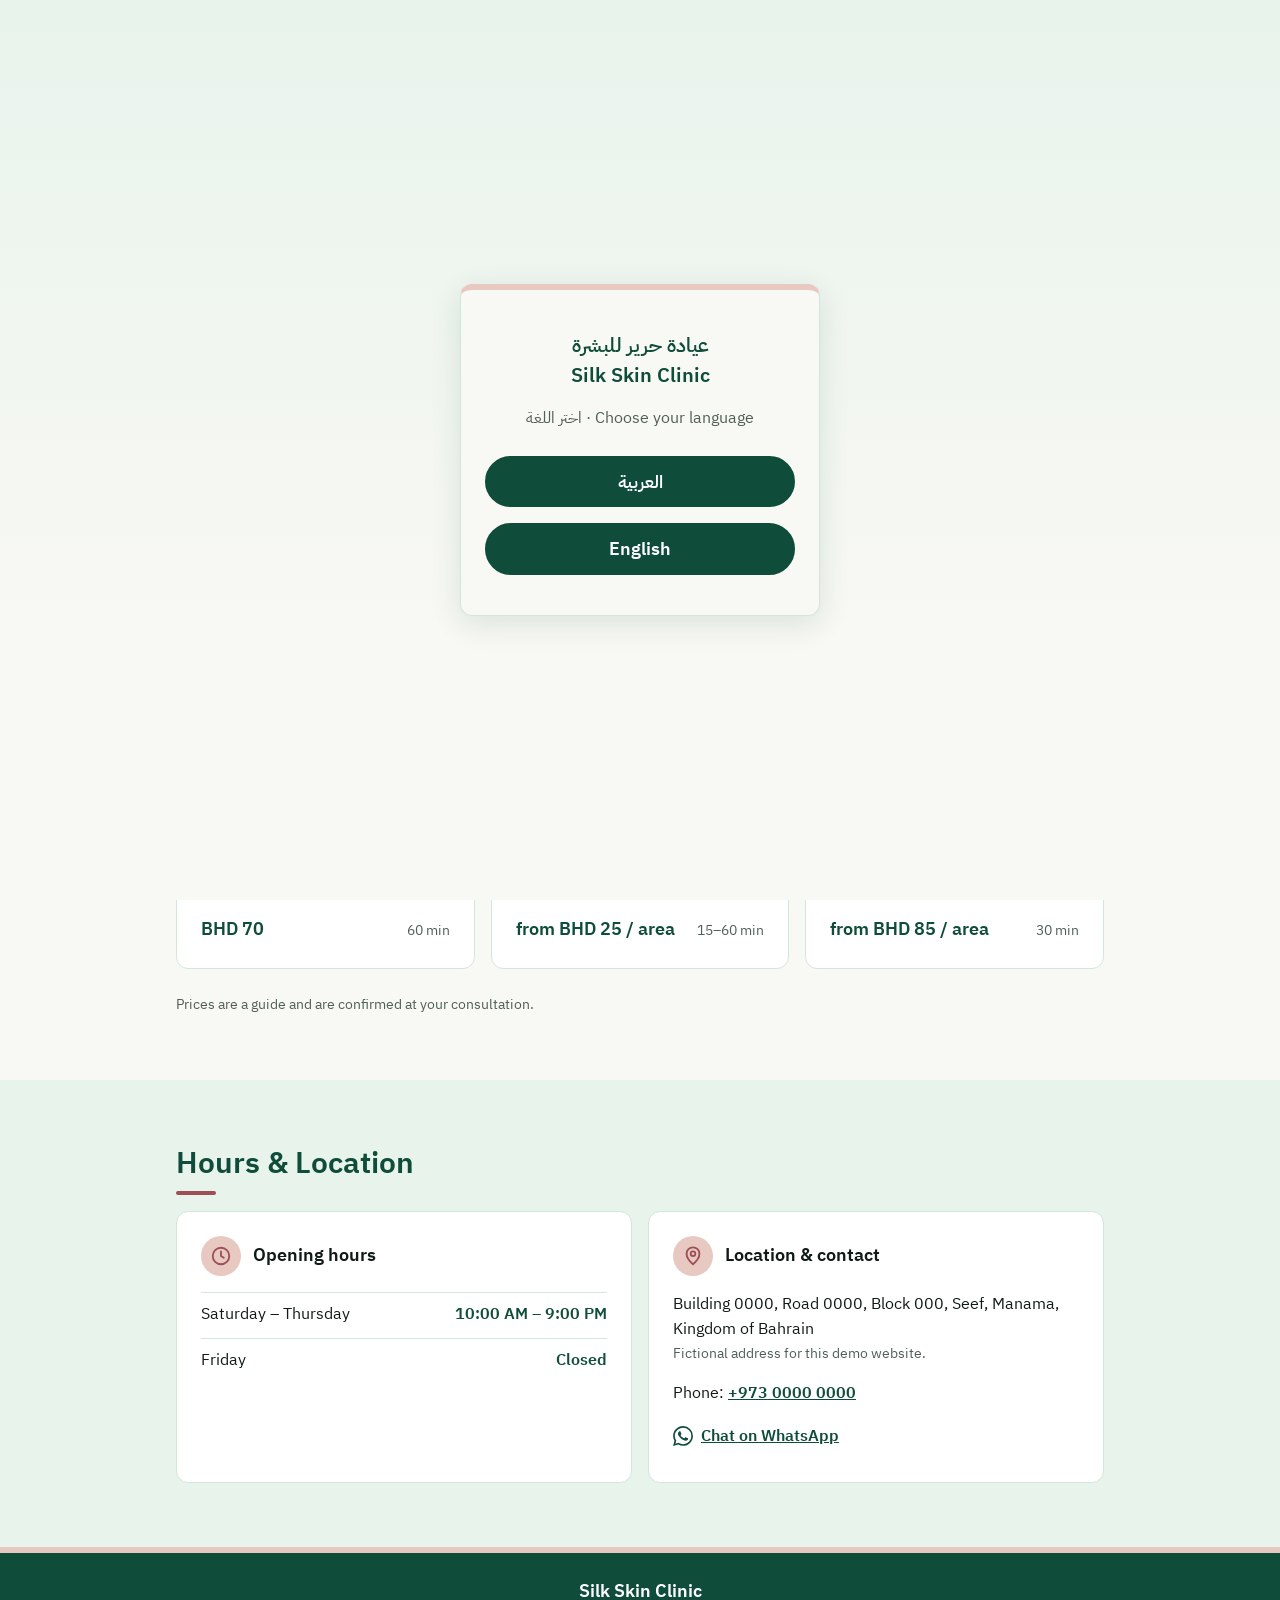
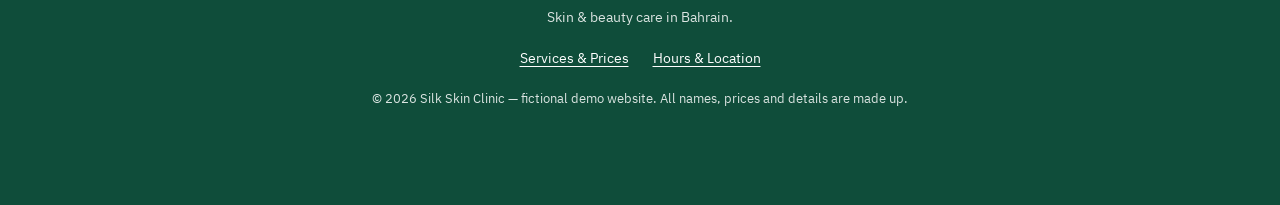
<file: index.html>
<!DOCTYPE html>
<html lang="en" dir="ltr">
<head>
  <meta charset="UTF-8">
  <meta name="viewport" content="width=device-width, initial-scale=1, viewport-fit=cover">
  <title>Silk Skin Clinic | Bahrain</title>
  <meta name="description" content="Silk Skin Clinic — a fictional skin and beauty clinic in Bahrain. Demo website.">
  <meta name="theme-color" content="#0F4D3A">
  <!-- Favicon (browser-tab icon): dark green square with a mint sparkle, drawn inline so no extra file is needed -->
  <link rel="icon" type="image/svg+xml" href="data:image/svg+xml,%3Csvg xmlns='http://www.w3.org/2000/svg' viewBox='0 0 32 32'%3E%3Crect width='32' height='32' rx='8' fill='%230F4D3A'/%3E%3Cpath d='M16 5l2.6 8.4L27 16l-8.4 2.6L16 27l-2.6-8.4L5 16l8.4-2.6z' fill='%23E8F3EC'/%3E%3C/svg%3E">

  <!-- Apply a saved Arabic choice before the page draws (prevents a left-to-right flash) -->
  <script>
    try { if (localStorage.getItem('silk-lang') === 'ar') { document.documentElement.lang = 'ar'; document.documentElement.dir = 'rtl'; } } catch (e) {}
  </script>

  <!-- One font family that covers both English and Arabic -->
  <link rel="preconnect" href="https://fonts.googleapis.com">
  <link rel="preconnect" href="https://fonts.gstatic.com" crossorigin>
  <link rel="stylesheet" href="https://fonts.googleapis.com/css2?family=IBM+Plex+Sans+Arabic:wght@400;600&display=swap">

  <link rel="stylesheet" href="styles.css">
</head>
<body>

  <!-- First-visit language screen (shown by script.js only if no language is saved) -->
  <div id="lang-picker" class="lang-picker" role="dialog" aria-modal="true" aria-labelledby="lang-picker-title" hidden>
    <div class="lang-picker-box" tabindex="-1">
      <p class="lang-picker-brand">
        <span lang="ar" dir="rtl">عيادة حرير للبشرة</span><br>
        <span lang="en">Silk Skin Clinic</span>
      </p>
      <p id="lang-picker-title" class="lang-picker-title">
        <span lang="ar" dir="rtl">اختر اللغة</span> · <span lang="en">Choose your language</span>
      </p>
      <div class="lang-picker-buttons">
        <button type="button" class="btn btn-primary" data-lang="ar" lang="ar">العربية</button>
        <button type="button" class="btn btn-primary" data-lang="en" lang="en">English</button>
      </div>
    </div>
  </div>

  <header class="site-header">
    <div class="container header-inner">
      <a href="#top" class="brand" data-i18n="brand">Silk Skin Clinic</a>
      <button type="button" id="lang-switch" class="btn btn-outline btn-small" lang="ar" aria-label="التبديل إلى العربية">العربية</button>
    </div>
  </header>

  <main id="top">

    <!-- Hero: welcome + main actions -->
    <section id="hero" class="section hero" aria-labelledby="hero-title">
      <div class="container">
        <p class="hero-eyebrow">
          <span class="eyebrow-icon" aria-hidden="true"><svg viewBox="0 0 24 24" focusable="false"><use href="#icon-sparkle"></use></svg></span>
          <span data-i18n="heroEyebrow">Skin &amp; Beauty Clinic · Bahrain</span>
        </p>
        <h1 id="hero-title" class="hero-title"><span data-i18n="heroTitleBefore">Healthy, </span><span class="highlight" data-i18n="heroTitleHighlight">glowing</span><span data-i18n="heroTitleAfter"> skin starts here</span></h1>
        <p class="hero-text" data-i18n="heroText">Expert skin care by licensed specialists, in a calm and modern clinic.</p>
        <div class="hero-actions">
          <!-- WhatsApp booking link: script.js adds the ready-made message for the current language -->
          <a href="https://wa.me/97300000000" id="hero-book" class="btn btn-primary btn-whatsapp" data-whatsapp target="_blank" rel="noopener">
            <svg class="icon-whatsapp" viewBox="0 0 24 24" aria-hidden="true" focusable="false"><use href="#icon-whatsapp"></use></svg>
            <span data-i18n="heroBook">Book now</span>
          </a>
          <a href="#services" class="btn btn-outline" data-i18n="heroPrices">View prices</a>
        </div>
      </div>
    </section>

    <!-- Module 4: services & prices -->
    <section id="services" class="section">
      <div class="container">
        <h2 class="section-title" data-i18n="servicesTitle">Services &amp; Prices</h2>

        <ul class="service-list">
          <li class="service-card">
            <h3 class="service-name" data-i18n="svc1Name">Dermatologist consultation</h3>
            <p class="service-desc" data-i18n="svc1Desc">A full skin assessment and a personal treatment plan.</p>
            <p class="service-meta"><span class="service-price" data-i18n="svc1Price">BHD 20</span><span class="service-time" data-i18n="svc1Time">30 min</span></p>
          </li>
          <li class="service-card">
            <span class="service-badge" data-i18n="badgePopular">Most popular</span>
            <h3 class="service-name" data-i18n="svc2Name">Deep hydrating facial</h3>
            <p class="service-desc" data-i18n="svc2Desc">Cleanses, exfoliates and hydrates for fresh, glowing skin.</p>
            <p class="service-meta"><span class="service-price" data-i18n="svc2Price">BHD 35</span><span class="service-time" data-i18n="svc2Time">60 min</span></p>
          </li>
          <li class="service-card">
            <h3 class="service-name" data-i18n="svc3Name">Chemical peel</h3>
            <p class="service-desc" data-i18n="svc3Desc">Helps with acne, dark spots and uneven skin tone.</p>
            <p class="service-meta"><span class="service-price" data-i18n="svc3Price">BHD 45</span><span class="service-time" data-i18n="svc3Time">45 min</span></p>
          </li>
          <li class="service-card">
            <h3 class="service-name" data-i18n="svc4Name">Microneedling</h3>
            <p class="service-desc" data-i18n="svc4Desc">Improves acne scars, fine lines and skin texture.</p>
            <p class="service-meta"><span class="service-price" data-i18n="svc4Price">BHD 70</span><span class="service-time" data-i18n="svc4Time">60 min</span></p>
          </li>
          <li class="service-card">
            <h3 class="service-name" data-i18n="svc5Name">Laser hair removal</h3>
            <p class="service-desc" data-i18n="svc5Desc">Long-lasting hair reduction with a modern, gentle laser.</p>
            <p class="service-meta"><span class="service-price" data-i18n="svc5Price">from BHD 25 / area</span><span class="service-time" data-i18n="svc5Time">15–60 min</span></p>
          </li>
          <li class="service-card">
            <h3 class="service-name" data-i18n="svc6Name">Anti-wrinkle injections</h3>
            <p class="service-desc" data-i18n="svc6Desc">Softens expression lines for a natural, refreshed look.</p>
            <p class="service-meta"><span class="service-price" data-i18n="svc6Price">from BHD 85 / area</span><span class="service-time" data-i18n="svc6Time">30 min</span></p>
          </li>
        </ul>

        <p class="service-note" data-i18n="servicesNote">Prices are a guide and are confirmed at your consultation.</p>
      </div>
    </section>

    <!-- Hours & location -->
    <section id="contact" class="section section-alt">
      <div class="container">
        <h2 class="section-title" data-i18n="contactTitle">Hours &amp; Location</h2>

        <div class="info-grid">
          <!-- Opening hours -->
          <div class="info-card">
            <div class="info-head">
              <span class="info-icon" aria-hidden="true"><svg viewBox="0 0 24 24" focusable="false"><use href="#icon-clock"></use></svg></span>
              <h3 class="info-title" data-i18n="hoursTitle">Opening hours</h3>
            </div>
            <dl class="hours-list">
              <div class="hours-row">
                <dt data-i18n="hoursDays1">Saturday – Thursday</dt>
                <dd data-i18n="hoursTime1">10:00 AM – 9:00 PM</dd>
              </div>
              <div class="hours-row">
                <dt data-i18n="hoursDays2">Friday</dt>
                <dd data-i18n="hoursTime2">Closed</dd>
              </div>
            </dl>
          </div>

          <!-- Location & contact (fictional address — no map, by design) -->
          <div class="info-card">
            <div class="info-head">
              <span class="info-icon" aria-hidden="true"><svg viewBox="0 0 24 24" focusable="false"><use href="#icon-pin"></use></svg></span>
              <h3 class="info-title" data-i18n="locationTitle">Location &amp; contact</h3>
            </div>
            <address class="info-address">
              <span data-i18n="address">Building 0000, Road 0000, Block 000, Seef, Manama, Kingdom of Bahrain</span>
              <small class="info-note" data-i18n="addressNote">Fictional address for this demo website.</small>
            </address>
            <p class="info-contact">
              <span data-i18n="phoneLabel">Phone</span>:
              <!-- dir="ltr" keeps "+973" in the right order inside Arabic text -->
              <a href="tel:+97300000000" dir="ltr">+973 0000 0000</a>
            </p>
            <a href="https://wa.me/97300000000" class="info-link" data-whatsapp target="_blank" rel="noopener">
              <svg class="icon-whatsapp" viewBox="0 0 24 24" aria-hidden="true" focusable="false"><use href="#icon-whatsapp"></use></svg>
              <span data-i18n="whatsappLink">Chat on WhatsApp</span>
            </a>
          </div>
        </div>
      </div>
    </section>

  </main>

  <footer class="site-footer">
    <div class="container">
      <p class="footer-brand" data-i18n="brand">Silk Skin Clinic</p>
      <p class="footer-tagline" data-i18n="footerTagline">Skin &amp; beauty care in Bahrain.</p>
      <nav class="footer-nav" aria-label="Footer">
        <a href="#services" data-i18n="servicesTitle">Services &amp; Prices</a>
        <a href="#contact" data-i18n="contactTitle">Hours &amp; Location</a>
      </nav>
      <p class="footer-legal" data-i18n="footer">&copy; 2026 Silk Skin Clinic — fictional demo website. All names, prices and details are made up.</p>
    </div>
  </footer>

  <!-- WhatsApp booking: a bottom bar on phones, a round corner button on wider screens.
       Hidden by script.js while the hero "Book now" button is on screen. -->
  <a href="https://wa.me/97300000000" id="wa-float" class="wa-float" data-whatsapp target="_blank" rel="noopener">
    <svg class="icon-whatsapp" viewBox="0 0 24 24" aria-hidden="true" focusable="false"><use href="#icon-whatsapp"></use></svg>
    <span class="wa-float-label" data-i18n="waFloatLabel">Book on WhatsApp</span>
  </a>

  <!-- Icons, each defined once and reused across the page -->
  <svg width="0" height="0" style="position:absolute" aria-hidden="true" focusable="false">
    <symbol id="icon-clock" viewBox="0 0 24 24">
      <circle cx="12" cy="12" r="9" fill="none" stroke="currentColor" stroke-width="2"/>
      <path d="M12 7v5l3 2" fill="none" stroke="currentColor" stroke-width="2" stroke-linecap="round" stroke-linejoin="round"/>
    </symbol>
    <symbol id="icon-pin" viewBox="0 0 24 24">
      <path d="M12 21s-7-6-7-11.5a7 7 0 0 1 14 0C19 15 12 21 12 21z" fill="none" stroke="currentColor" stroke-width="2" stroke-linejoin="round"/>
      <circle cx="12" cy="9.5" r="2.5" fill="none" stroke="currentColor" stroke-width="2"/>
    </symbol>
    <symbol id="icon-sparkle" viewBox="0 0 24 24">
      <path fill="currentColor" d="M12 2l2.2 7.8L22 12l-7.8 2.2L12 22l-2.2-7.8L2 12l7.8-2.2z"/>
    </symbol>
    <symbol id="icon-whatsapp" viewBox="0 0 24 24">
      <path fill="currentColor" d="M17.472 14.382c-.297-.149-1.758-.867-2.03-.967-.273-.099-.471-.148-.67.15-.197.297-.767.966-.94 1.164-.173.199-.347.223-.644.075-.297-.15-1.255-.463-2.39-1.475-.883-.788-1.48-1.761-1.653-2.059-.173-.297-.018-.458.13-.606.134-.133.298-.347.446-.52.149-.174.198-.298.298-.497.099-.198.05-.371-.025-.52-.075-.149-.669-1.612-.916-2.207-.242-.579-.487-.5-.669-.51-.173-.008-.371-.01-.57-.01-.198 0-.52.074-.792.372-.272.297-1.04 1.016-1.04 2.479 0 1.462 1.065 2.875 1.213 3.074.149.198 2.096 3.2 5.077 4.487.709.306 1.262.489 1.694.625.712.227 1.36.195 1.871.118.571-.085 1.758-.719 2.006-1.413.248-.694.248-1.289.173-1.413-.074-.124-.272-.198-.57-.347m-5.421 7.403h-.004a9.87 9.87 0 01-5.031-1.378l-.361-.214-3.741.982.998-3.648-.235-.374a9.86 9.86 0 01-1.51-5.26c.001-5.45 4.436-9.884 9.888-9.884 2.64 0 5.122 1.03 6.988 2.898a9.825 9.825 0 012.893 6.994c-.003 5.45-4.437 9.884-9.885 9.884m8.413-18.297A11.815 11.815 0 0012.05 0C5.495 0 .16 5.335.157 11.892c0 2.096.547 4.142 1.588 5.945L.057 24l6.305-1.654a11.882 11.882 0 005.683 1.448h.005c6.554 0 11.89-5.335 11.893-11.893a11.821 11.821 0 00-3.48-8.413Z"/>
    </symbol>
  </svg>

  <script src="script.js"></script>

</body>
</html>
</file>
<file: styles.css>
/* =========================================================
   Silk Skin Clinic — base styles
   Mobile-first: base rules target phones; wider screens
   are handled with min-width media queries at the bottom.
   Logical properties (margin-inline, padding-block, ...)
   are used so the layout flips automatically for Arabic (RTL).
   ========================================================= */

/* ---------- Design tokens (colours, spacing, fonts) ---------- */
:root {
  --color-bg: #F8F8F4;          /* cream page background */
  --color-bg-alt: #E8F3EC;      /* mint for alternating sections */
  --color-text: #111A16;        /* near-black with a hint of green — all text */
  --color-text-muted: #4F5F57;  /* green-grey for secondary text */
  --color-primary: #1E8A5A;     /* accent green — highlighted words, focus rings.
                                   Large text only: too light for small text (WCAG). */
  --color-primary-dark: #0F4D3A;/* deep forest green — buttons, footer, small coloured text */
  --color-primary-hover: #146B47;/* filled-button hover (white text stays readable) */
  --color-primary-light: #E8F3EC;/* mint — hero fade, outline-button hover */
  --color-border: #D3E6DA;
  --color-surface: #FFFFFF;     /* cards sitting on the cream background */

  /* Secondary accent: blush rose (about 10%; green stays the main colour) */
  --color-blush: #E8C9C1;       /* soft backgrounds and badges only.
                                   Text on blush must be dark green or near-black. */
  --color-rose: #9E4F55;        /* small accents and rose text, only on cream, white or mint.
                                   Never on blush (3.66:1 fails). */

  --font-main: "IBM Plex Sans Arabic", system-ui, -apple-system, "Segoe UI", Roboto, sans-serif;

  --radius: 12px;
  --space-1: 0.5rem;
  --space-2: 1rem;
  --space-3: 1.5rem;
  --space-4: 2.5rem;
  --container-max: 960px;
  --header-height: 60px;
  --wa-bar-height: 56px;        /* phone booking bar, not counting the iPhone home-bar area */
}

/* ---------- Reset & base ---------- */
*,
*::before,
*::after {
  box-sizing: border-box;
}

html {
  scroll-behavior: smooth;
  scroll-padding-top: var(--header-height); /* anchor links don't hide under sticky header */
  scroll-padding-bottom: calc(var(--wa-bar-height) + env(safe-area-inset-bottom, 0px)); /* ...or under the booking bar */
}

body {
  margin: 0;
  background: var(--color-bg);
  color: var(--color-text);
  font-family: var(--font-main);
  font-size: 1rem;
  line-height: 1.6;
  -webkit-text-size-adjust: 100%;
}

img {
  max-width: 100%;
  display: block;
}

h1, h2, h3 {
  line-height: 1.3;
  margin-block: 0 var(--space-2);
  font-weight: 600;
}

p {
  margin-block: 0 var(--space-2);
}

a {
  color: var(--color-primary-dark);
}

/* Visible keyboard focus for accessibility */
:focus-visible {
  outline: 3px solid var(--color-primary);
  outline-offset: 2px;
}

/* ---------- Layout helpers ---------- */
.container {
  width: 100%;
  max-width: var(--container-max);
  margin-inline: auto;
  padding-inline: var(--space-2);
  /* Phones turned sideways: keep text clear of the notch (needs viewport-fit=cover) */
  padding-left: max(var(--space-2), env(safe-area-inset-left, 0px));
  padding-right: max(var(--space-2), env(safe-area-inset-right, 0px));
}

.section {
  padding-block: var(--space-4);
}

.section-alt {
  background: var(--color-bg-alt);
}

.section-title {
  font-size: 1.5rem;
  color: var(--color-primary-dark);
}

/* Short rose bar under each section title (rose on cream 5.33:1, on mint 4.99:1) */
.section-title::after {
  content: "";
  display: block;
  width: 40px;
  height: 4px;
  margin-block-start: 0.5rem;
  border-radius: 2px;
  background: var(--color-rose);
}


/* ---------- Header ---------- */
.site-header {
  position: sticky;
  top: 0;
  z-index: 10;
  background: var(--color-bg);
  border-block-end: 4px solid var(--color-blush); /* rose accent line (decorative) */
}

.header-inner {
  display: flex;
  align-items: center;
  justify-content: space-between;
  min-height: var(--header-height);
}

.brand {
  font-size: 1.15rem;
  font-weight: 600;
  color: var(--color-primary-dark);
  text-decoration: none;
}

/* ---------- Hero ---------- */
.hero {
  position: relative;
  overflow: hidden;             /* clip the decorative circle at the hero edges */
  background: linear-gradient(180deg, var(--color-primary-light) 0%, var(--color-bg) 100%);
  padding-block: 4.25rem var(--space-4); /* extra top room so the circle never touches the text */
}

/* Decorative blush circle in the top corner (top-right in English, top-left in Arabic) */
.hero::before {
  content: "";
  position: absolute;
  inset-block-start: -120px;
  inset-inline-end: -50px;
  width: 180px;
  height: 180px;
  border-radius: 50%;
  background: var(--color-blush);
}

.hero > .container {
  position: relative;           /* keeps the text above the circle */
}

.hero-eyebrow {
  display: flex;
  align-items: center;
  gap: 0.5rem;
  margin-block-end: var(--space-1);
  font-size: 0.9rem;
  font-weight: 600;
  color: var(--color-primary-dark);
  letter-spacing: 0.02em;
}

html[lang="ar"] .hero-eyebrow {
  letter-spacing: 0; /* letter spacing breaks Arabic joined letters */
}

/* Small sparkle before the label: rose icon on a blush circle (icon, not text: 3.66:1 passes the 3:1 icon rule) */
.eyebrow-icon {
  display: inline-flex;
  align-items: center;
  justify-content: center;
  flex-shrink: 0;
  width: 26px;
  height: 26px;
  border-radius: 50%;
  background: var(--color-blush);
  color: var(--color-rose);
}

.eyebrow-icon svg {
  width: 14px;
  height: 14px;
}

.hero-title {
  font-size: 2rem;
  color: var(--color-text);
}

/* One highlighted word in the headline (large text, so the accent passes contrast) */
.highlight {
  color: var(--color-primary);
}

.hero-text {
  font-size: 1.1rem;
  color: var(--color-text-muted);
  margin-block-end: var(--space-3);
  max-width: 32em;
}

.hero-actions {
  display: flex;
  flex-direction: column;   /* stacked, full-width buttons on phones */
  gap: 0.75rem;
}

/* ---------- Services & prices ---------- */
.service-list {
  list-style: none;
  margin: 0 0 var(--space-3);
  padding: 0;
  display: grid;
  grid-template-columns: 1fr;   /* one card per row on phones */
  gap: var(--space-2);
}

.service-card {
  display: flex;
  flex-direction: column;
  padding: var(--space-3);
  background: var(--color-surface);
  border: 1px solid var(--color-border);
  border-radius: var(--radius);
}

/* "Most popular" badge: dark green text on blush (6.33:1) */
.service-badge {
  align-self: flex-start;       /* hugs the text; sits at the start side in both languages */
  margin-block-end: var(--space-1);
  padding: 0.1rem 0.75rem;
  border-radius: 999px;
  background: var(--color-blush);
  color: var(--color-primary-dark);
  font-size: 0.8rem;
  font-weight: 600;
}

.service-name {
  font-size: 1.15rem;
  margin-block-end: var(--space-1);
}

.service-desc {
  color: var(--color-text-muted);
  flex-grow: 1;                 /* keeps prices lined up at the bottom of each card */
}

.service-meta {
  display: flex;
  flex-wrap: wrap;              /* if the card is narrow, the time moves below the price */
  align-items: baseline;
  justify-content: space-between;
  gap: 0.25rem var(--space-2);
  margin: 0;
  padding-block-start: var(--space-2);
  border-block-start: 1px solid var(--color-border);
}

.service-price {
  white-space: nowrap;          /* never split a price across two lines */
  font-size: 1.15rem;
  font-weight: 600;
  color: var(--color-primary-dark);
}

.service-time {
  font-size: 0.9rem;
  color: var(--color-text-muted);
  white-space: nowrap;
}

.service-note {
  margin: 0;
  font-size: 0.9rem;
  color: var(--color-text-muted);
}

/* ---------- WhatsApp booking ---------- */
.icon-whatsapp {
  width: 1.25em;
  height: 1.25em;
  flex-shrink: 0;
}

.btn-whatsapp {
  gap: 0.5rem;                  /* space between icon and text */
}

/* Phones: full-width booking bar fixed to the bottom of the screen */
.wa-float {
  position: fixed;
  inset-inline: 0;
  inset-block-end: 0;
  z-index: 20;
  display: flex;
  align-items: center;
  justify-content: center;
  gap: 0.5rem;
  min-height: calc(var(--wa-bar-height) + env(safe-area-inset-bottom, 0px));
  /* the bottom padding keeps the text above the iPhone home bar */
  padding: 0 max(1rem, env(safe-area-inset-right, 0px)) env(safe-area-inset-bottom, 0px) max(1rem, env(safe-area-inset-left, 0px));
  background: var(--color-primary-dark);
  border-block-start: 1px solid rgba(255, 255, 255, 0.2); /* separates it from the dark footer */
  box-shadow: 0 -4px 14px rgba(15, 77, 58, 0.2);
  color: #ffffff;
  font-weight: 600;
  font-size: 1.05rem;
  text-decoration: none;
  transition: background-color 0.15s ease, transform 0.2s ease, opacity 0.2s ease, visibility 0s;
}

.wa-float:hover {
  background: var(--color-primary-hover);
}

/* Hidden while the hero "Book now" button is visible (set by script.js).
   visibility:hidden also removes it from keyboard and screen-reader focus. */
.wa-float.is-hidden {
  opacity: 0;
  visibility: hidden;
  transform: translateY(100%);
  transition: transform 0.2s ease, opacity 0.2s ease, visibility 0s linear 0.2s;
}

@media (prefers-reduced-motion: reduce) {
  .wa-float,
  .wa-float.is-hidden {
    transition: none;
  }
}

/* ---------- Footer ---------- */
.site-footer {
  padding-block: var(--space-3);
  /* Phones: room for the booking bar (and iPhone home-bar area) so it never covers footer text */
  padding-block-end: calc(var(--space-3) + var(--wa-bar-height) + env(safe-area-inset-bottom, 0px));
  border-block-start: 6px solid var(--color-blush); /* rose accent line (blush on dark green 6.33:1) */
  background: var(--color-primary-dark);
  color: #ffffff;
  text-align: center;
  font-size: 0.9rem;
}

.site-footer p {
  margin: 0;
}

.footer-brand {
  font-size: 1.1rem;
  font-weight: 600;
}

.footer-tagline {
  color: rgba(255, 255, 255, 0.85);
}

.footer-nav {
  display: flex;
  flex-wrap: wrap;
  justify-content: center;
  gap: 0 var(--space-3);
  margin-block: var(--space-1);
}

.footer-nav a {
  display: inline-flex;
  align-items: center;
  min-height: 44px;             /* comfortable tap target */
  color: #ffffff;
  text-underline-offset: 3px;
}

.footer-legal {
  font-size: 0.8rem;
  color: rgba(255, 255, 255, 0.85);
}

/* ---------- Hours & location ---------- */
.info-grid {
  display: grid;
  grid-template-columns: 1fr;
  gap: var(--space-2);
}

.info-card {
  padding: var(--space-3);
  background: var(--color-surface);
  border: 1px solid var(--color-border);
  border-radius: var(--radius);
}

.info-head {
  display: flex;
  align-items: center;
  gap: 0.75rem;
  margin-block-end: var(--space-2);
}

/* Rose icon on a blush circle (icon, not text: 3.66:1 passes the 3:1 icon rule) */
.info-icon {
  display: inline-flex;
  align-items: center;
  justify-content: center;
  flex-shrink: 0;
  width: 40px;
  height: 40px;
  border-radius: 50%;
  background: var(--color-blush);
  color: var(--color-rose);
}

.info-icon svg {
  width: 22px;
  height: 22px;
}

.info-title {
  margin: 0;
  font-size: 1.15rem;
}

.hours-list {
  margin: 0;
}

.hours-row {
  display: flex;
  flex-wrap: wrap;              /* time drops below the days on very narrow screens */
  justify-content: space-between;
  gap: 0 var(--space-2);
  padding-block: 0.6rem;
  border-block-start: 1px solid var(--color-border);
}

.hours-row dt {
  color: var(--color-text);
}

.hours-row dd {
  margin: 0;
  font-weight: 600;
  color: var(--color-primary-dark);
}

.info-address {
  font-style: normal;
  margin-block-end: var(--space-2);
}

.info-note {
  display: block;
  font-size: 0.85rem;
  color: var(--color-text-muted);
}

.info-contact {
  margin-block-end: var(--space-1);
}

.info-contact a,
.info-link {
  font-weight: 600;
  color: var(--color-primary-dark);
}

.info-link {
  display: inline-flex;
  align-items: center;
  gap: 0.5rem;
  min-height: 44px;
}

/* ---------- Arabic tweaks ---------- */
html[lang="ar"] body {
  line-height: 1.8; /* Arabic script reads better with a little more line spacing */
}

/* ---------- Buttons ---------- */
.btn {
  display: inline-flex;
  align-items: center;
  justify-content: center;
  min-height: 48px;           /* comfortable finger-sized tap target */
  padding: 0.6rem 1.4rem;
  border: 2px solid var(--color-primary-dark);
  border-radius: 999px;
  font: inherit;
  font-weight: 600;
  text-decoration: none;
  cursor: pointer;
  transition: background-color 0.15s ease, color 0.15s ease;
}

.btn-primary {
  background: var(--color-primary-dark);
  color: #ffffff;
}

.btn-primary:hover {
  background: var(--color-primary-hover);
  border-color: var(--color-primary-hover);
}

.btn-outline {
  background: transparent;
  color: var(--color-primary-dark);
}

.btn-outline:hover {
  background: var(--color-primary-light);
}

.btn-small {
  min-height: 44px;
  padding: 0.3rem 1rem;
  font-size: 0.95rem;
}

/* ---------- First-visit language screen ---------- */
.lang-picker {
  position: fixed;
  inset: 0;
  z-index: 100;
  display: flex;
  align-items: center;
  justify-content: center;
  padding: var(--space-2);
  background: linear-gradient(180deg, var(--color-primary-light) 0%, var(--color-bg) 70%);
}

.lang-picker[hidden] {
  display: none;
}

.lang-picker-box {
  width: 100%;
  max-width: 360px;
  padding: var(--space-4) var(--space-3);
  background: var(--color-bg);
  border: 1px solid var(--color-border);
  border-block-start: 6px solid var(--color-blush); /* rose accent line (decorative) */
  border-radius: var(--radius);
  box-shadow: 0 8px 30px rgba(15, 77, 58, 0.12);
  text-align: center;
}

.lang-picker-box:focus {
  outline: none; /* the card only receives focus for screen readers; it is not clickable */
}

.lang-picker-brand {
  font-size: 1.25rem;
  font-weight: 600;
  color: var(--color-primary-dark);
  line-height: 1.5;
}

.lang-picker-title {
  color: var(--color-text-muted);
  margin-block-end: var(--space-3);
}

.lang-picker-buttons {
  display: flex;
  flex-direction: column;
  gap: var(--space-2);
}

.lang-picker-buttons .btn {
  width: 100%;
  font-size: 1.1rem;
}

body.no-scroll {
  overflow: hidden;
}

/* ---------- Wider screens ---------- */
@media (min-width: 480px) {
  .hero-actions {
    flex-direction: row;    /* buttons side by side once there is room */
  }
}

@media (min-width: 600px) {
  .service-list {
    grid-template-columns: repeat(2, 1fr);
  }

  .info-grid {
    grid-template-columns: repeat(2, 1fr);
  }
}

@media (min-width: 900px) {
  .service-list {
    grid-template-columns: repeat(3, 1fr);
  }
}

@media (min-width: 768px) {
  .hero {
    padding-block: 5rem 4rem;
  }

  .hero-title {
    font-size: 2.75rem;
  }

  .section {
    padding-block: 4rem;
  }

  .section-title {
    font-size: 1.85rem;
  }

  /* Wider screens: the booking bar becomes a round corner button */
  html {
    scroll-padding-bottom: 0;
  }

  .wa-float {
    inset-inline: auto 1.5rem;    /* bottom-right in English, bottom-left in Arabic */
    inset-block-end: calc(1.5rem + env(safe-area-inset-bottom, 0px));
    width: 56px;
    min-height: 0;
    height: 56px;
    padding: 0;
    border: 3px solid var(--color-surface); /* white ring keeps it visible over the dark footer */
    border-radius: 50%;
    box-shadow: 0 4px 14px rgba(15, 77, 58, 0.35);
  }

  .wa-float:hover {
    transform: scale(1.05);
  }

  .wa-float.is-hidden {
    transform: translateY(1rem);
  }

  .wa-float .icon-whatsapp {
    width: 28px;
    height: 28px;
  }

  /* Label stays readable by screen readers, but is not shown on the round button */
  .wa-float-label {
    position: absolute;
    width: 1px;
    height: 1px;
    overflow: hidden;
    clip: rect(0 0 0 0);
    white-space: nowrap;
  }

  .site-footer {
    padding-block-end: calc(56px + 2.5rem); /* room so the round button never covers footer text */
  }
}
</file>
